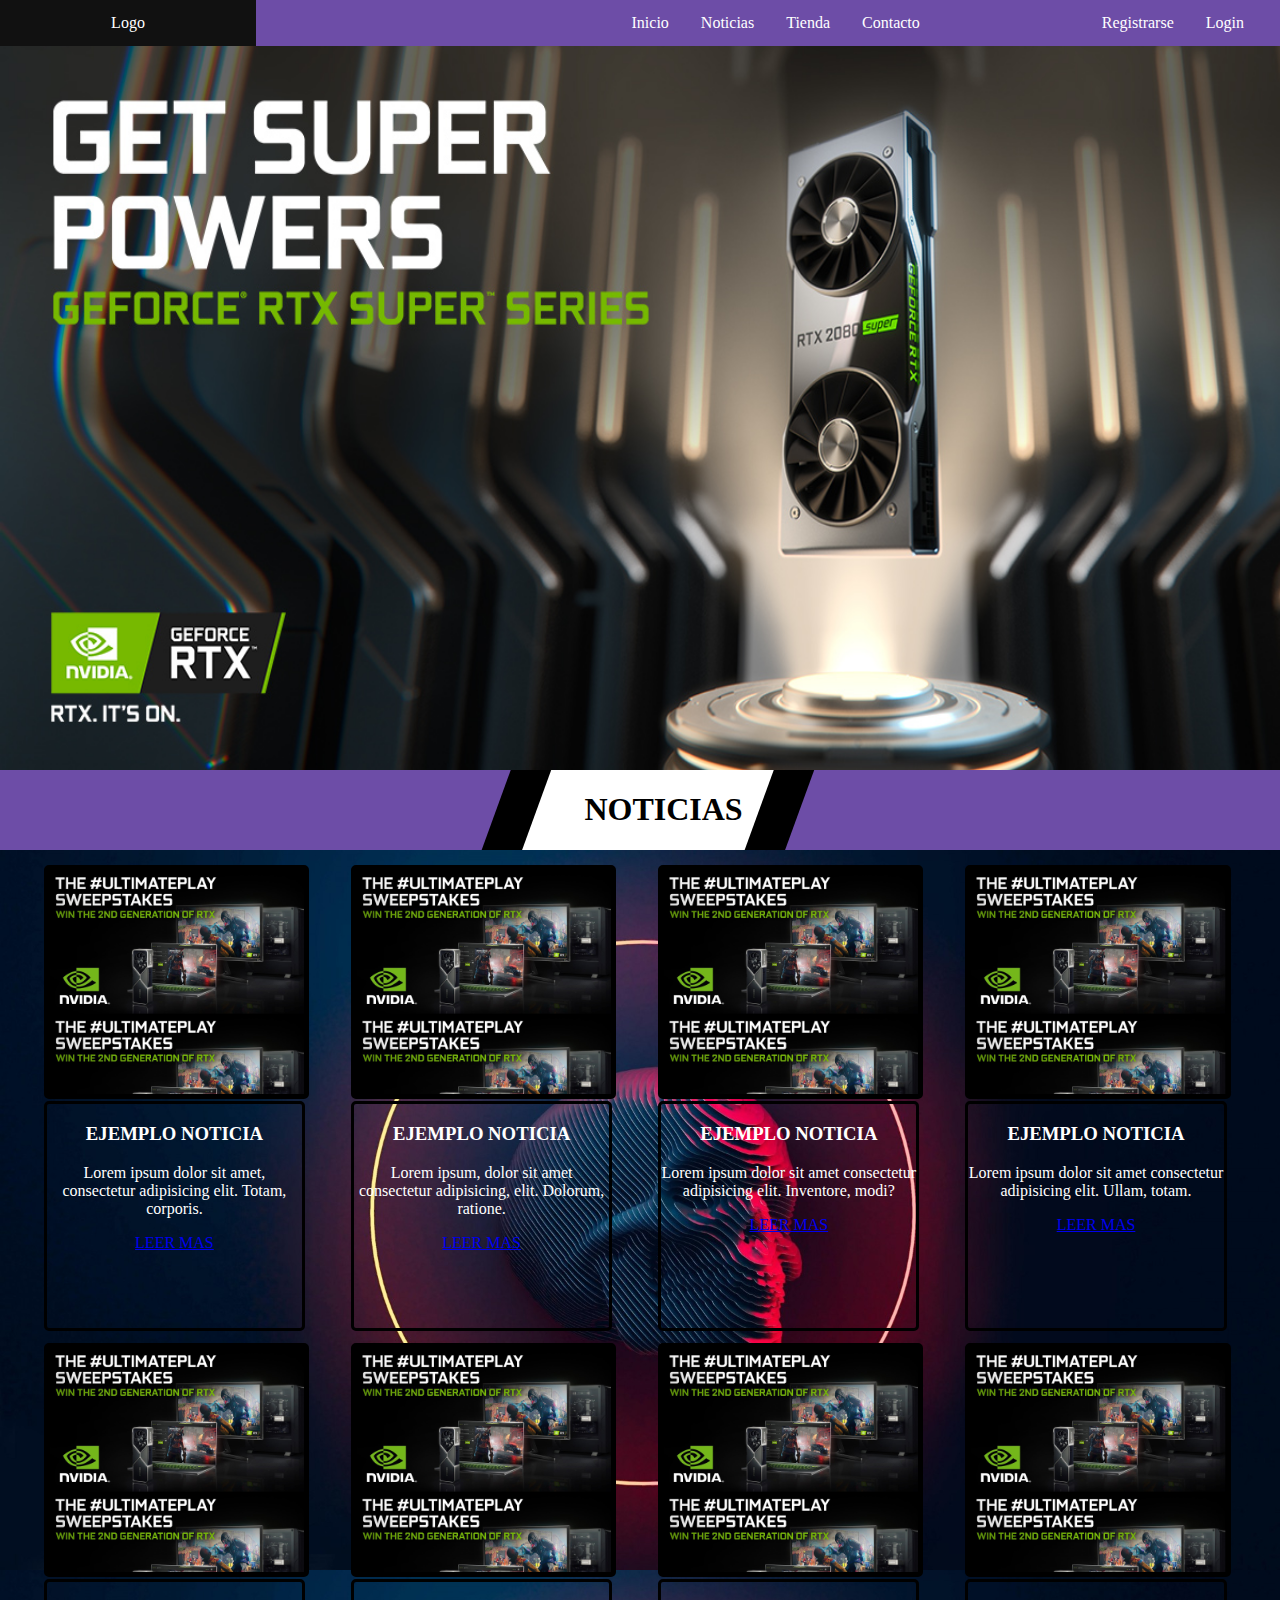
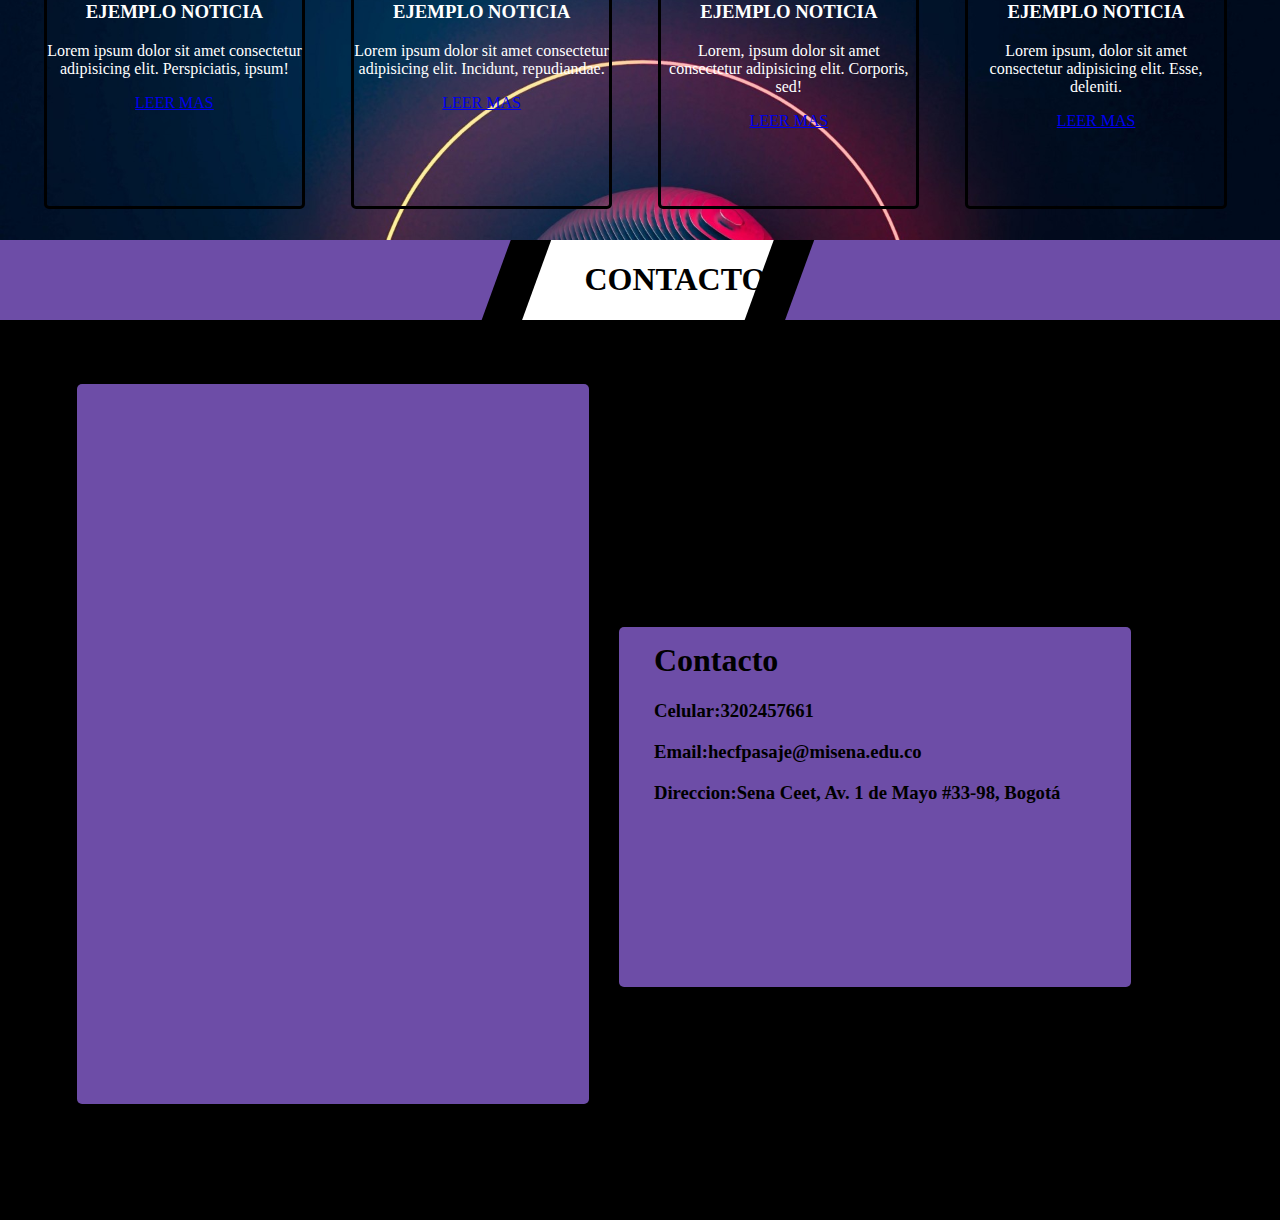
<file: index.html>
<!DOCTYPE html>
<html lang="es">
<head>
	<meta charset="UTF-8">
	<meta name="viewport" content="width=device-width, initial-scale=1.0">
	<title>Your Pc Store</title>
	<link rel="stylesheet" href="css/estilos.css">
</head>
<body>
	<!-- navbar -->
	<div id="inicio">
		<div class="navbar">
			<ul>
				<li style="padding-right: 20px;"><a href="#login">Login</a></li>
				<li style="margin-left: 150px;"><a href="html/registro.html">Registrarse</a></li>
				<li><a href="#contacto">Contacto</a></li>
				<li><a href="html/tienda.html">Tienda</a></li>
				<li><a href="#separador">Noticias</a></li>
				<li><a href="#espacio">Inicio</a></li>
				<li style="float: left; width: 20%;"><a href="#espacio">Logo</a></li>
			</ul>
		</div>
	</div>
	<div id="espacio"></div>
	<!-- carrousel -->
	<div class="carrousel">
		<div class="slider">
			<ul>
				<li><img src="img/photo1.jpg" alt=""></li>
				<li><img src="img/photo2.jpg" alt=""></li>
				<li><img src="img/photo3.jpg" alt=""></li>
				<li><img src="img/photo4.jpg" alt=""></li>
			</ul>
		</div>
	</div>
	<!-- separador -->
	<div id="separador">
		<div class="ribbon"></div>
		<div class="letrero">
			<h1 style="margin-left:25% ;">NOTICIAS</h1>
		</div>
		<div style="margin-left: -1px;" class="ribbon"></div>
	</div>

	<!-- news -->
	<div id="noticias">
		<div class="noticia">
			<div class="img"></div>
			<div class="text">
				<h3> EJEMPLO NOTICIA</h3>
				<p>Lorem ipsum dolor sit amet, consectetur adipisicing elit. Totam, corporis.</p>
				<p><a href="https://example.com">LEER MAS</a></p>
			</div>
		</div>
		<div class="noticia">
			<div class="img"></div>
			<div class="text">
				<h3> EJEMPLO NOTICIA</h3>
				<p>Lorem ipsum, dolor sit amet consectetur adipisicing, elit. Dolorum, ratione.</p>
				<p><a href="https://example.com">LEER MAS</a></p>
			</div>
		</div>
		<div class="noticia">
			<div class="img"></div>
			<div class="text">
				<h3> EJEMPLO NOTICIA</h3>
				<p>Lorem ipsum dolor sit amet consectetur adipisicing elit. Inventore, modi?</p>
				<p><a href="https://example.com">LEER MAS</a></p>
			</div>
		</div>
		<div class="noticia">
			<div class="img"></div>
			<div class="text">
				<h3> EJEMPLO NOTICIA</h3>
				<p>Lorem ipsum dolor sit amet consectetur adipisicing elit. Ullam, totam.</p>
				<p><a href="https://example.com">LEER MAS</a></p>
			</div>
		</div>
		<div class="noticia">
			<div class="img"></div>
			<div class="text">
				<h3> EJEMPLO NOTICIA</h3>
				<p>Lorem ipsum dolor sit amet consectetur adipisicing elit. Perspiciatis, ipsum!</p>
				<p><a href="https://example.com">LEER MAS</a></p>
			</div>
		</div>
		<div class="noticia">
			<div class="img"></div>
			<div class="text">
				<h3> EJEMPLO NOTICIA</h3>
				<p>Lorem ipsum dolor sit amet consectetur adipisicing elit. Incidunt, repudiandae.</p>
				<p><a href="https://example.com">LEER MAS</a></p>
			</div>
		</div>
		<div class="noticia">
			<div class="img"></div>
			<div class="text">
				<h3> EJEMPLO NOTICIA</h3>
				<p>Lorem, ipsum dolor sit amet consectetur adipisicing elit. Corporis, sed!</p>
				<p><a href="https://example.com">LEER MAS</a></p>
			</div>
		</div>
		<div class="noticia">
			<div class="img"></div>
			<div class="text">
				<h3> EJEMPLO NOTICIA</h3>
				<p>Lorem ipsum, dolor sit amet consectetur adipisicing elit. Esse, deleniti.</p>
				<p><a href="https://example.com">LEER MAS</a></p>
			</div>
		</div>
	</div>
	<!-- separador2 -->
	<div id="separador">
		<div class="ribbon"></div>
		<div class="letrero">
			<h1 style="margin-left: 25%;">CONTACTO</h1>
		</div>
		<div style="margin-left: -1px;" class="ribbon"></div>

	</div>
	<!-- contacto -->
	<div id="contacto">
		<div class="contenedor">
			<div class="contenido">
				<iframe class="gmap_iframe" width="100%" frameborder="0" scrolling="no" marginheight="0" marginwidth="0" src="https://maps.google.com/maps?width=600&amp;height=400&amp;hl=en&amp;q=ceet&amp;t=&amp;z=14&amp;ie=UTF8&amp;iwloc=B&amp;output=embed"></iframe>
			</div>
		</div>
		<div style="margin-left: 30px;" class="contenedor2">
			<div class="contenido" style="margin-top: -15px;">
				<h1 style="margin-left:30px; margin-top:30px;">Contacto</h1>
				<h3 style="margin-left:30px;">Celular:3202457661</h3>	
				<h3 style="margin-left:30px;">Email:hecfpasaje@misena.edu.co</h3>		
				<h3 style="margin-left:30px;">Direccion:Sena Ceet, Av. 1 de Mayo #33-98, Bogotá</h3>
			</div>
		</div>
	</div>
</body>
</html>
</file>
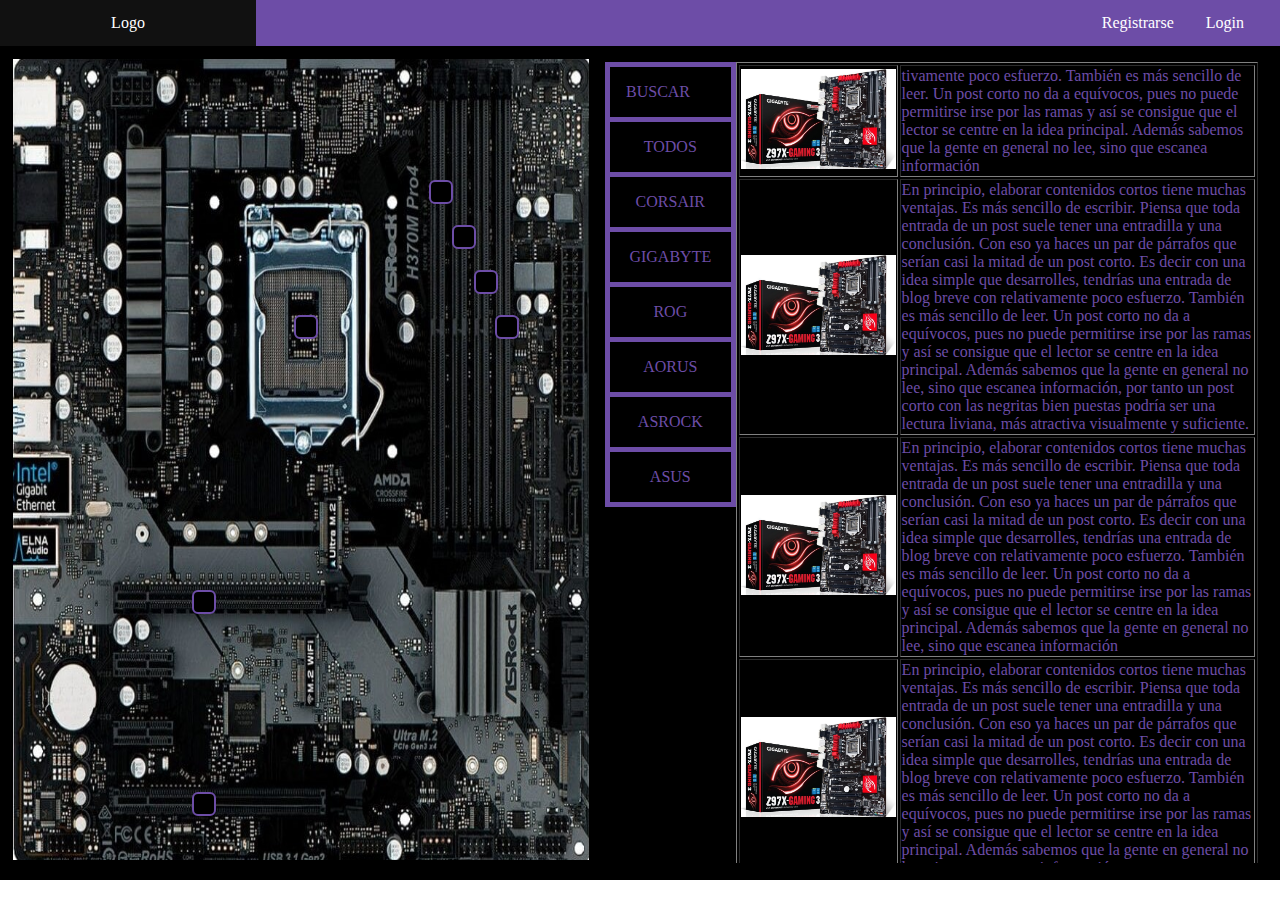
<file: html/creacion_pc.html>
<!DOCTYPE html>
<html lang="es">
    <head>
        <meta charset="UTF-8">
        <title>Creacion De PC</title>
        <link rel="stylesheet" href="../css/estilos.css">
        <link rel="stylesheet" href="../css/estilos_creacionpc.css">
</head>
<body>
	<!-- navbar -->
	<div id="inicio">
		<div class="navbar">
			<ul>
				<li style="padding-right: 20px;"><a href="#login">Login</a></li>
				<li style="margin-left: 150px;"><a href="../html/registro.html">Registrarse</a></li>
				<li style="float: left; width: 20%;"><a href="../index.html">Logo</a></li>
			</ul>
		</div>
	</div>
    <!-- creacion -->
    <div class="creacion">
        <div class="cuadro1">
            <div>
                <a class="bplaca1" href="#"></a>
                <a class="bplaca2" href="#"></a>
                <a class="bplaca3" href="#"></a>
                <a class="bplaca4" href="#"></a>
                <a class="bplaca5" href="#"></a>
                <a class="bplaca6" href="#"></a>
                <a class="bplaca7" href="#"></a>
            </div>
        </div>
        <div class="caja1">
            <iframe src="../html/opciones.html" frameborder="0"></iframe>
        </div>
    </div>
</html>
</file>
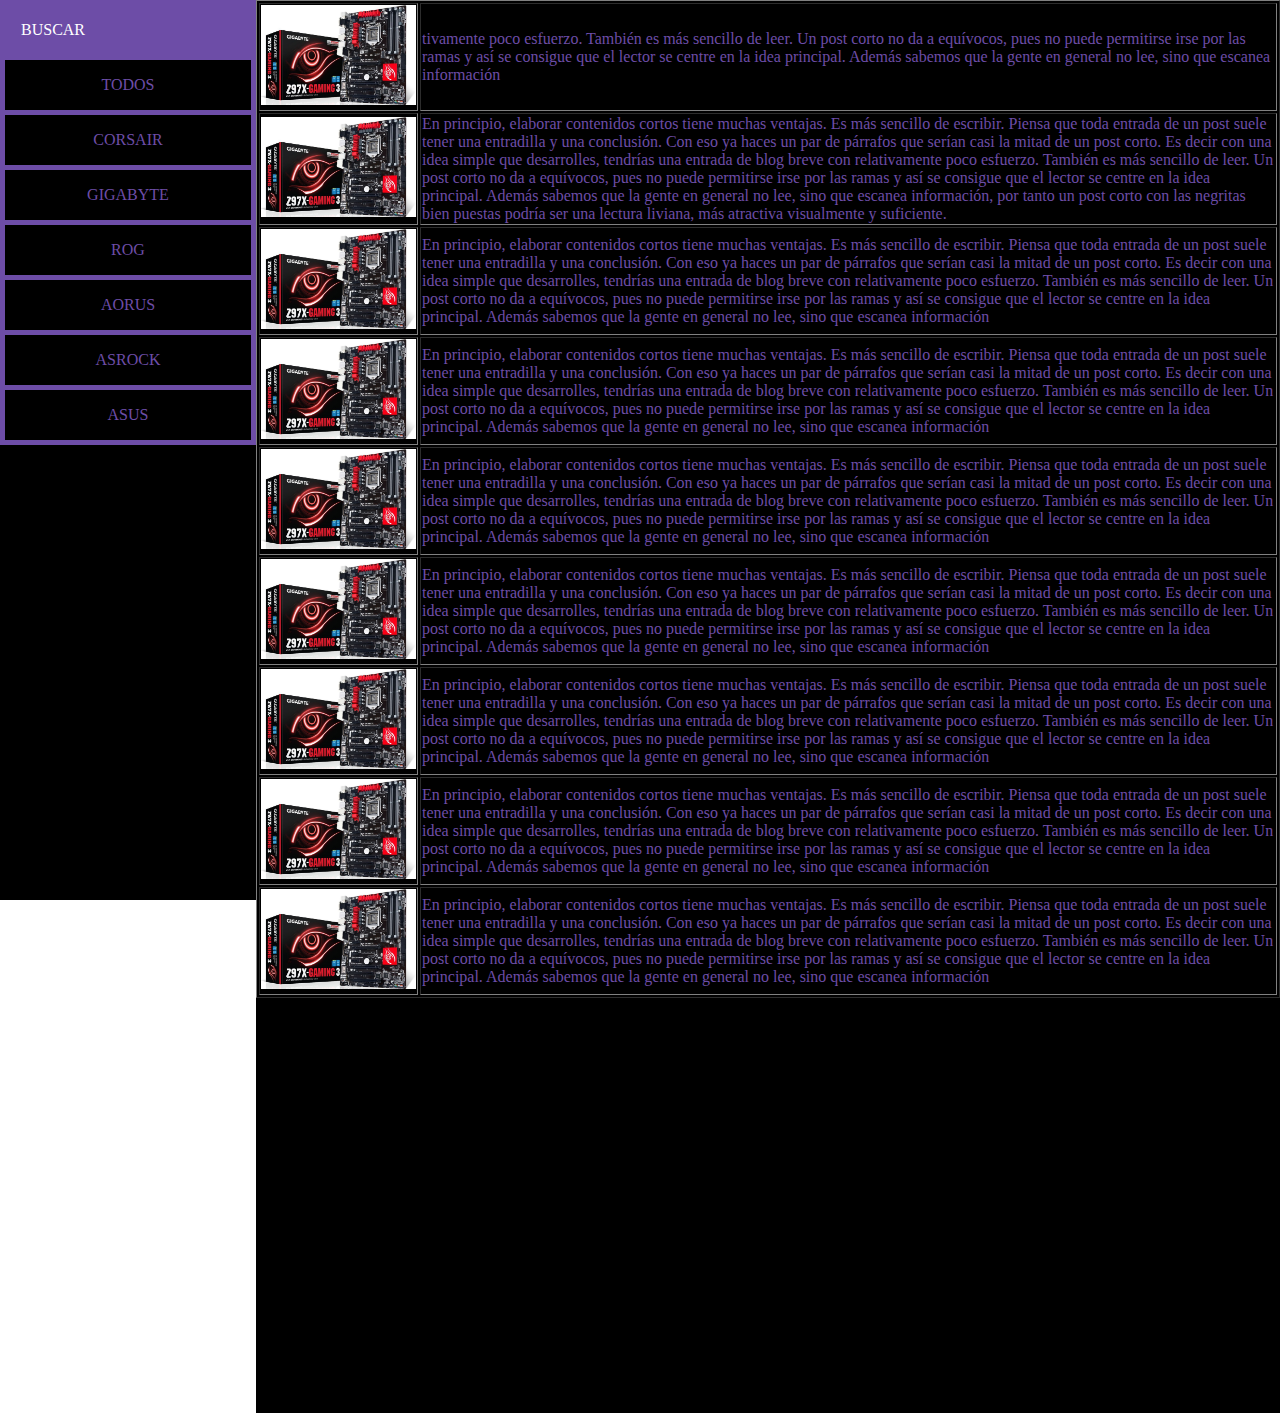
<file: html/opciones.html>
<!DOCTYPE html>
<html lang="en">
<head>
    <meta charset="UTF-8">
    <meta name="viewport" content="width=device-width, initial-scale=1.0">
    <title>Document</title>
    <link rel="stylesheet" href="../css/estilos_opciones.css">
</head>
<body>
    <div class="contenido">
        <div class="caja1">
            <div class="sidebar">
                  <a href=""style="text-align: justify; border-top: 5px solid #6D4DA7;">BUSCAR</a>
                  <a href="">TODOS</a>
                  <a href="">CORSAIR</a>
                  <a href="">GIGABYTE</a>
                  <a href="">ROG</a>
                  <a href="">AORUS</a>
                  <a href="">ASROCK</a>
                  <a href="">ASUS</a>
            </div>
        </div>
        <div class="caja2">
            <div class="oboard">
            <table border="1" class="img">
                <tbody>
                    <tr><td><img src="../img/portada2.jpg" alt="placa" height="100" width="155"></td><td>tivamente poco esfuerzo.
                    También es más sencillo de leer. Un post corto no da a equívocos, pues no puede permitirse irse por las ramas y así se consigue que el lector se centre en la idea principal. Además sabemos que la gente en general no lee, sino que escanea información</td></tr>
                    <tr><td><img src="../img/portada2.jpg" alt="placa" height="100" width="155"></td><td>En principio, elaborar contenidos cortos tiene muchas ventajas. Es más sencillo de escribir. Piensa que toda entrada de un post suele tener una entradilla y una conclusión. Con eso ya haces un par de párrafos que serían casi la mitad de un post corto. Es decir con una idea simple que desarrolles, tendrías una entrada de blog breve con relativamente poco esfuerzo.
                    También es más sencillo de leer. Un post corto no da a equívocos, pues no puede permitirse irse por las ramas y así se consigue que el lector se centre en la idea principal. Además sabemos que la gente en general no lee, sino que escanea información, por tanto un post corto con las negritas bien puestas podría ser una lectura liviana, más atractiva visualmente y suficiente.</td></tr>
                    <tr><td><img src="../img/portada2.jpg" alt="placa" height="100" width="155"></td><td>En principio, elaborar contenidos cortos tiene muchas ventajas. Es más sencillo de escribir. Piensa que toda entrada de un post suele tener una entradilla y una conclusión. Con eso ya haces un par de párrafos que serían casi la mitad de un post corto. Es decir con una idea simple que desarrolles, tendrías una entrada de blog breve con relativamente poco esfuerzo.
                    También es más sencillo de leer. Un post corto no da a equívocos, pues no puede permitirse irse por las ramas y así se consigue que el lector se centre en la idea principal. Además sabemos que la gente en general no lee, sino que escanea información</td></tr>
                    <tr><td><img src="../img/portada2.jpg" alt="placa" height="100" width="155"></td><td>En principio, elaborar contenidos cortos tiene muchas ventajas. Es más sencillo de escribir. Piensa que toda entrada de un post suele tener una entradilla y una conclusión. Con eso ya haces un par de párrafos que serían casi la mitad de un post corto. Es decir con una idea simple que desarrolles, tendrías una entrada de blog breve con relativamente poco esfuerzo.
                    También es más sencillo de leer. Un post corto no da a equívocos, pues no puede permitirse irse por las ramas y así se consigue que el lector se centre en la idea principal. Además sabemos que la gente en general no lee, sino que escanea información</td></tr>
                    <tr><td><img src="../img/portada2.jpg" alt="placa" height="100" width="155"></td><td>En principio, elaborar contenidos cortos tiene muchas ventajas. Es más sencillo de escribir. Piensa que toda entrada de un post suele tener una entradilla y una conclusión. Con eso ya haces un par de párrafos que serían casi la mitad de un post corto. Es decir con una idea simple que desarrolles, tendrías una entrada de blog breve con relativamente poco esfuerzo.
                    También es más sencillo de leer. Un post corto no da a equívocos, pues no puede permitirse irse por las ramas y así se consigue que el lector se centre en la idea principal. Además sabemos que la gente en general no lee, sino que escanea información</td></tr>
                    <tr><td><img src="../img/portada2.jpg" alt="placa" height="100" width="155"></td><td>En principio, elaborar contenidos cortos tiene muchas ventajas. Es más sencillo de escribir. Piensa que toda entrada de un post suele tener una entradilla y una conclusión. Con eso ya haces un par de párrafos que serían casi la mitad de un post corto. Es decir con una idea simple que desarrolles, tendrías una entrada de blog breve con relativamente poco esfuerzo.
                    También es más sencillo de leer. Un post corto no da a equívocos, pues no puede permitirse irse por las ramas y así se consigue que el lector se centre en la idea principal. Además sabemos que la gente en general no lee, sino que escanea información</td></tr>
                    <tr><td><img src="../img/portada2.jpg" alt="placa" height="100" width="155"></td><td>En principio, elaborar contenidos cortos tiene muchas ventajas. Es más sencillo de escribir. Piensa que toda entrada de un post suele tener una entradilla y una conclusión. Con eso ya haces un par de párrafos que serían casi la mitad de un post corto. Es decir con una idea simple que desarrolles, tendrías una entrada de blog breve con relativamente poco esfuerzo.
                    También es más sencillo de leer. Un post corto no da a equívocos, pues no puede permitirse irse por las ramas y así se consigue que el lector se centre en la idea principal. Además sabemos que la gente en general no lee, sino que escanea información</td></tr>
                    <tr><td><img src="../img/portada2.jpg" alt="placa" height="100" width="155"></td><td>En principio, elaborar contenidos cortos tiene muchas ventajas. Es más sencillo de escribir. Piensa que toda entrada de un post suele tener una entradilla y una conclusión. Con eso ya haces un par de párrafos que serían casi la mitad de un post corto. Es decir con una idea simple que desarrolles, tendrías una entrada de blog breve con relativamente poco esfuerzo.
                    También es más sencillo de leer. Un post corto no da a equívocos, pues no puede permitirse irse por las ramas y así se consigue que el lector se centre en la idea principal. Además sabemos que la gente en general no lee, sino que escanea información</td></tr>
                    <tr><td><img src="../img/portada2.jpg" alt="placa" height="100" width="155"></td><td>En principio, elaborar contenidos cortos tiene muchas ventajas. Es más sencillo de escribir. Piensa que toda entrada de un post suele tener una entradilla y una conclusión. Con eso ya haces un par de párrafos que serían casi la mitad de un post corto. Es decir con una idea simple que desarrolles, tendrías una entrada de blog breve con relativamente poco esfuerzo.
                    También es más sencillo de leer. Un post corto no da a equívocos, pues no puede permitirse irse por las ramas y así se consigue que el lector se centre en la idea principal. Además sabemos que la gente en general no lee, sino que escanea información</td></tr>
                </tbody>
            </table>
        </div>
        </div>
    </div>
</body>
</html>
</file>
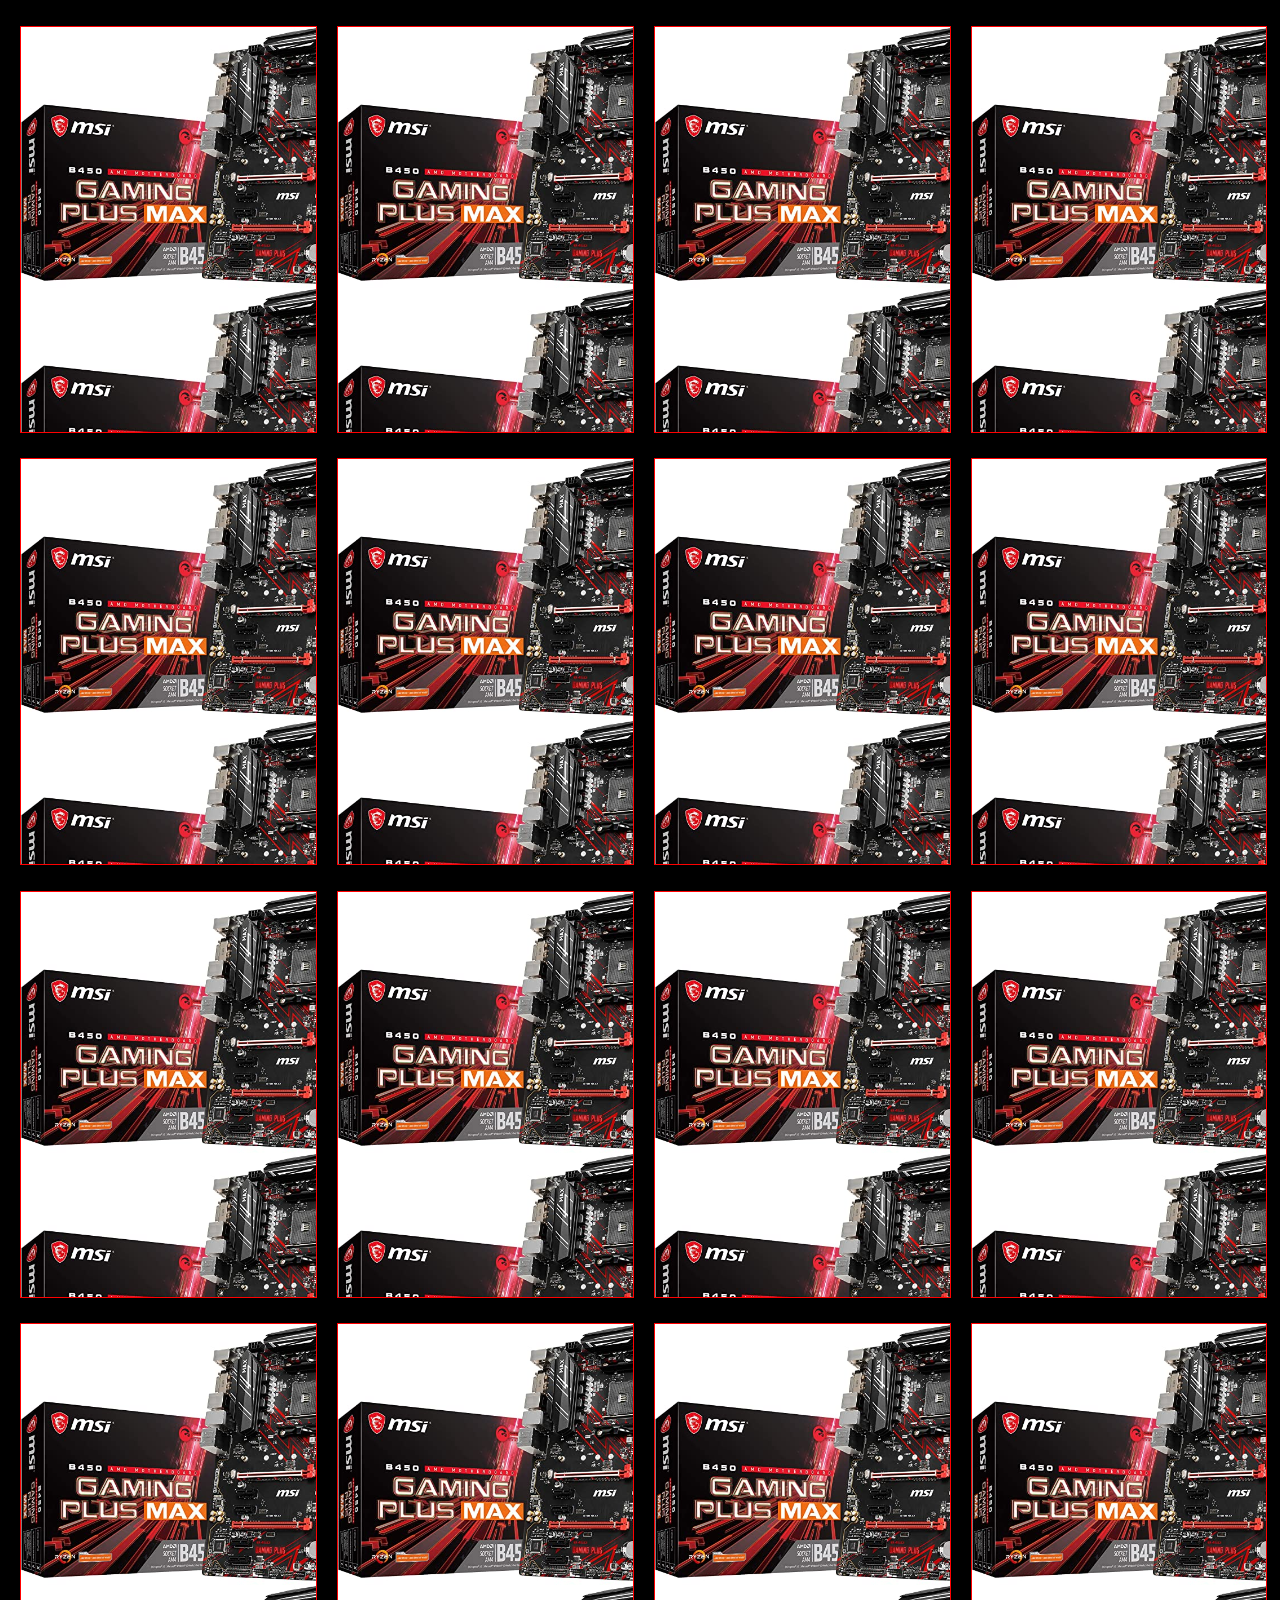
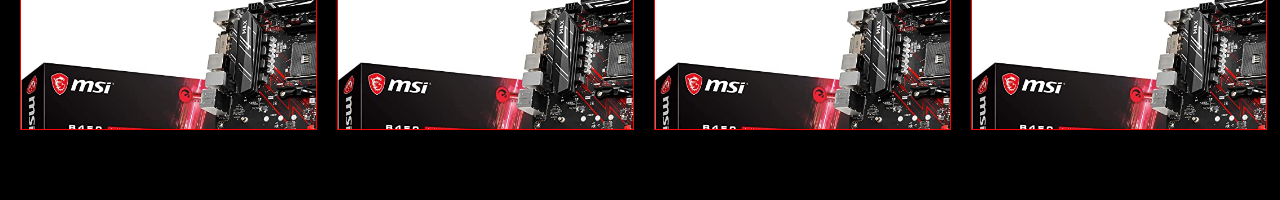
<file: html/opciones_compra.html>
<!DOCTYPE html>
<html lang="en">
<head>
	<meta charset="UTF-8">
	<meta name="viewport" content="width=device-width, initial-scale=1.0">
	<title>Document</title>
	<link rel="stylesheet" href="../css/estilos_opciones_compra.css">
</head>
<body>
	<div class="contenedor">
		<div class="caja"></div>
		<div class="caja"></div>
		<div class="caja"></div>
		<div class="caja"></div>
		<div class="caja"></div>
		<div class="caja"></div>
		<div class="caja"></div>
		<div class="caja"></div>
		<div class="caja"></div>
		<div class="caja"></div>
		<div class="caja"></div>
		<div class="caja"></div>
		<div class="caja"></div>
		<div class="caja"></div>
		<div class="caja"></div>
		<div class="caja"></div>
	</div>
</body>
</html>
</file>
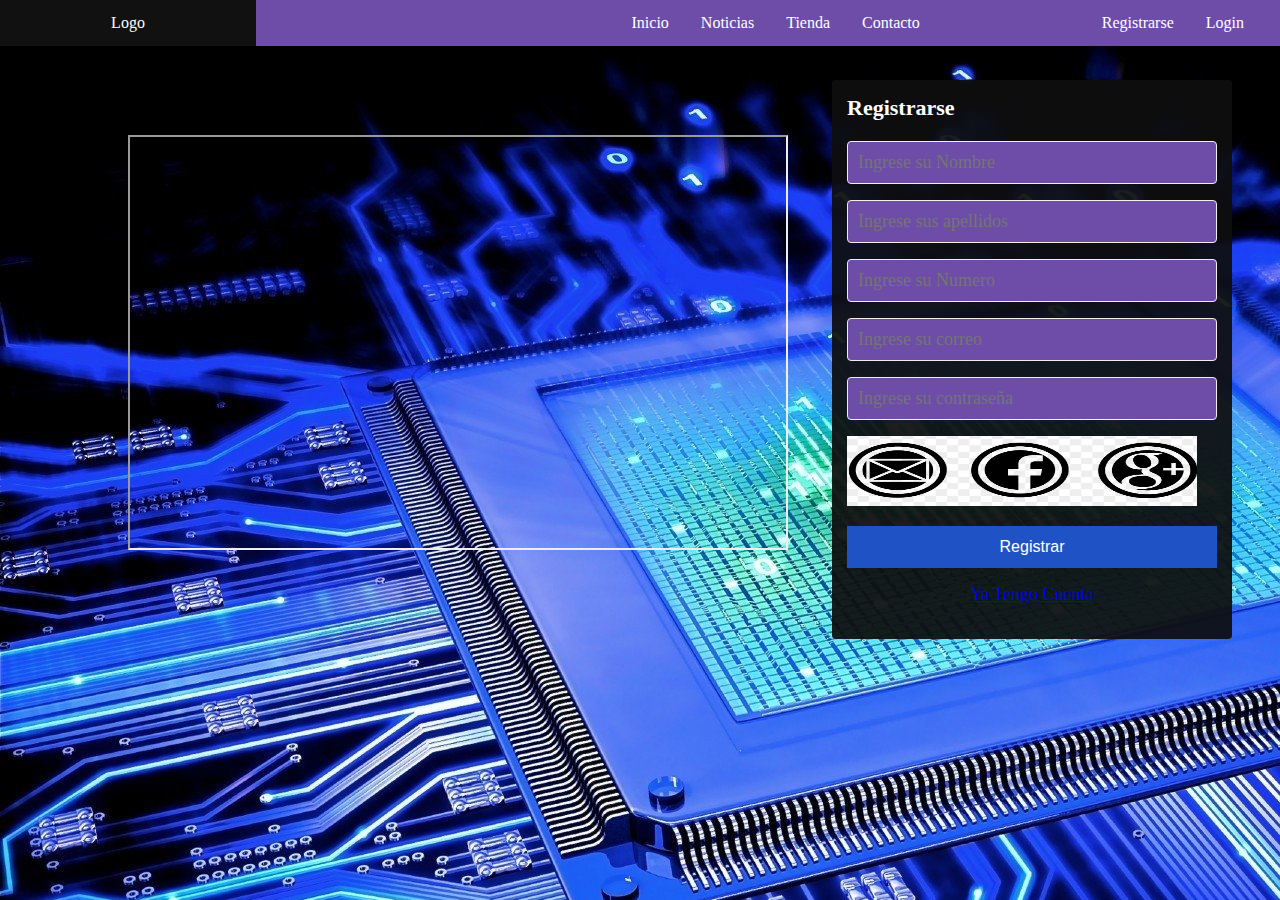
<file: html/registro.html>
<!DOCTYPE html>
<html lang="es">
<head>
	<meta charset="UTF-8">
	<meta name="viewport" content="width=device-width, initial-scale=1.0">
    <link rel="stylesheet" href="../css/estilos_registro.css">
    <link rel="stylesheet" href="../css/estilos.css">
	<title>Registrarse</title>
    </head>		
    <body>
        <div id="inicio">
        <div class="navbar">
            <ul>
                <li style="padding-right: 20px;"><a href="#login">Login</a></li>
                <li style="margin-left: 150px;"><a href="html/registro.html">Registrarse</a></li>
                <li><a href="../index.html">Contacto</a></li>
                <li><a href="../html/tienda.html">Tienda</a></li>
                <li><a href="../index.html">Noticias</a></li>
                <li><a href="../index.html">Inicio</a></li>
                <li style="float: left; width: 20%;"><a href="../index.html">Logo</a></li>
            </ul>
        </div>
    </div>
        <div class="video">
            <iframe width="660" height="415" src="https://www.youtube.com/embed/yTN41PxbS7k" title="YouTube video player" frameborder="3" allow="accelerometer; autoplay; clipboard-write; encrypted-media; gyroscope; picture-in-picture" allowfullscreen></iframe>
        </div>
        <div class="form-register">
        <h4>Registrarse</h4>
        <input class="controls" type="text" name="nombres" id="nombres" placeholder="Ingrese su Nombre">
        <input class="controls" type="text" name="apellidos" id="apellidos" placeholder="Ingrese sus apellidos">
        <input class="controls" type="number" name="Numero Telefonico" id="Numero Telefonico" placeholder="Ingrese su Numero">
        <input class="controls" type="email" name="correo electronico" id="correo elecronico" placeholder="Ingrese su correo">
        <input class="controls" type="password" name="contraseña" id="contraseña" placeholder="Ingrese su contraseña">
        <img src="../img/redes.jpg" width="350px" height="70px">
        <input class="botons" type="submit" value="Registrar">
        <p><a href="#">Ya Tengo Cuenta</a></p>
    </div>
</body>
</html>
</file>
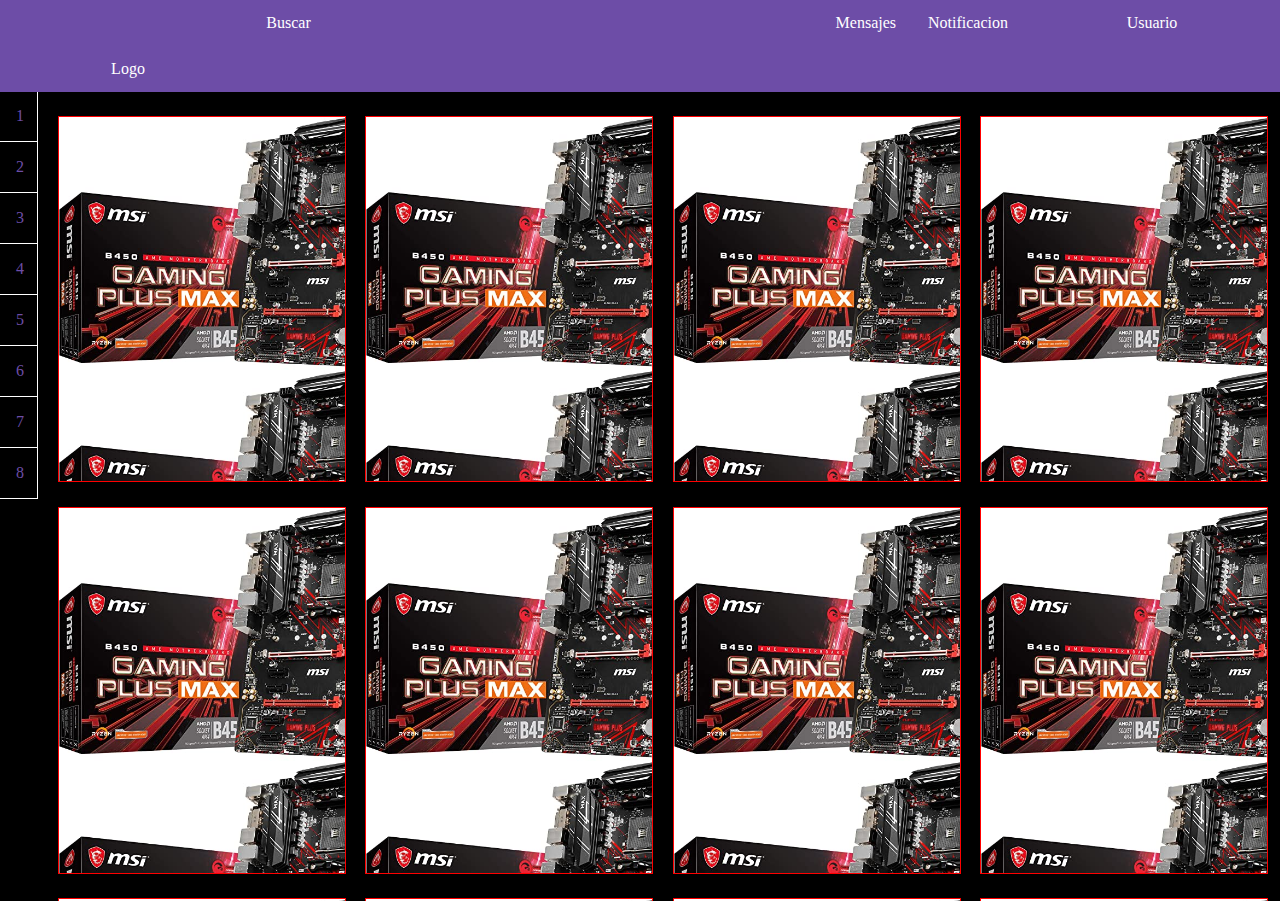
<file: html/tienda.html>
<!DOCTYPE html>
<html lang="en">
<head>
	<meta charset="UTF-8">
	<meta name="viewport" content="width=device-width, initial-scale=1.0">
	<link rel="stylesheet" href="../css/tienda_estilos.css">
	<title>Tienda</title>
</head>
<body>
	<!-- navbar -->
	<div id="inicio">
		<div class="navbar">
			<ul>
				<li style="width: 20%;"><a href="">Usuario</a></li>
				<li><a href="">Notificacion</a></li>
				<li  style="margin-left: 38.5%;"><a href="">Mensajes</a></li>
				<li><a href="">Buscar</a></li>
				<li style="float: left; width: 20%;"><a href="../index.html">Logo</a></li>
			</ul>
		</div>
	</div>
	<!-- navbar-tienda -->
	<div class="navbar_tienda">
		<div class="navbar2">
			<ul>
				<li><a href="">XD</a></li>
				<li><a href="">COMPONENTES</a></li>
				<li><a href="">PERIFERICOS</a></li>
				<li><a href="">PC´S PREMONTADOS</a></li>
				<li><a href="">PORTATILES</a></li>
				<li><a href="">COMPONENTES PORTATILES</a></li>
				<li style="float: right; border-left: 1px solid white; background: red;"><a href="../html/creacion_pc.html">MONTA TU PC</a></li>
			</ul>
		</div>
	</div>
	<div class="sidebar">
                  <a href="" style="border-top: 1px solid white;">1</a>
                  <a href="">2</a>
                  <a href="">3</a>
                  <a href="">4</a>
                  <a href="">5</a>
                  <a href="">6</a>
                  <a href="">7</a>
                  <a href="">8</a>
    </div>
    <div class="cajatienda">
    	<iframe src="../html/opciones_compra.html" frameborder="0"></iframe>
    </div>
</body>
</html>
</file>
<file: css/estilos.css>
body{
	margin: 0;
	padding: 0;
}
/*navbar*/
#inicio{
  width: 100%;
  height: 45px;
  position: fixed;
  top: 0;
  width: 100%;
  border: 0px 0px 0px 1px solid white;
  z-index: 5;
}
#espacio{
  width: 100%;
  height: 45px;
}
ul {
  list-style-type: none;
  margin: 0;
  padding: 0;
  overflow: hidden;
  background-color: #6D4DA7;
}

li {
  float: right;
}

li a {
  display: block;
  color: white;
  text-align: center;
  padding: 14px 16px;
  text-decoration: none;
}

li a:hover {
  background-color: #111;
}

/*carrousel*/
.carrousel{
  width: 100%;
  height: 100%;
  position: relative;
  z-index: 2;
}
.slider{
  width: 100%;
  margin: auto;
  overflow: hidden;
}
.slider ul{
  padding: 0;
  display: flex;
  width: 400%;

  animation: cambio 20s infinite alternate;
  animation-timing-function: ease-in;
}
.slider li{
  list-style: none;
  width: 100%;
}
.slider img{
  width: 100%;
  height: 100%;
}

@keyframes cambio{
  0% {margin-left: 0;}
  20%{margin-left: 0;}

  25% {margin-left: -100%;}
  45% {margin-left: -100%;}

  50% {margin-left: -200%;}
  70% {margin-left: -200%;}

  75% {margin-left: -300%;}
  100% {margin-left: -300%;}
} 

/*separador*/
#separador{
  width: 100%;
  height: 80px;
  background: #6D4DA7;
  overflow: hidden;
}
.ribbon{
  width: 3%;
  height: 200px;
  background:  black;
  z-index: 1;
  float: left;
  margin-left: 40%;
  margin-top: -100px;
  transform: rotate(20deg);
}
.letrero{
  width: 20%;
  height: 80px;
  background: white;
  float: left;
  margin-left: -30px;
}

/*news*/
#noticias{
  width: 100%;
  height: 110vh;
  border: 1 px solid black;
  background-image:url("../img/imagen2.png");
  background-size: 100%;
  position: relative;
  z-index: 2;
}
.noticia{
  height: 47%;
  width: 21%;
  float: left;
  margin-left: 3%;
  margin-top: 1%;
  border-radius: 5px;
}
.noticia .img{
  width: 95%;
  height: 48%;
  border: 5px solid black;
  margin-left: 2%;
  margin-top: 1%;
  background: black;
  border-radius: 5px;
  background-image: url("../img/photo2.jpg");
  background-size: 100%;
}
.noticia .text{
  width: 95%;
  height: 48%;
  margin-left: 2%;
  margin-top: 1%;
  border: 3px solid black;
  color: white;
  text-align: center;
  border-radius: 5px;
}

/*noticias*/
#contacto{
  width: 100%;
  height: 100vh;
  border: 1 px solid black;
  background-color: black;
}
.contenedor{
  width: 40%;
  height: 80%;
  background: #6D4DA7;
  float: left;
  margin-left: 6%;
  margin-top: 5%;
  border-radius: 5px;
}
.contenedor2{
  width: 40%;
  height: 40%;
  background: #6D4DA7;
  float: left;
  margin-left: 6%;
  margin-top: 24%;
  border-radius: 5px;
}
.contenido{
  width: 98%;
  height: 98%;
  margin: 1%;
  border-radius: 5px;
}
.contenido iframe{
  width: 100%;
  height: 100%;
  border-radius: 5px;
}
</file>
<file: css/estilos_creacionpc.css>
body{
	margin: 0;
	padding: 0;
}
.creacion{
  width: 100%;
  height: 92.7vh;
  margin-top: 46px;
  background: black;
  float: left;
}
/*placa*/
.cuadro1 {
  background-image: url("../img/placa-base-micro-atx-1024x906.jpg");
  background-size: 100% 100%;
  width: 45%;
  height: 96%;
  float: left;
  margin-left: 1%;
  margin-top: 1%;
}

/*pociones*/
.caja1 {
  background-color: white;
  border-style: solid;
  width: 51%;
  height: 96%;
  float: left;
  margin-left:1%;
  margin-top: 1%;
}
.caja1 iframe{
  width: 100%;
  height: 100%;
}

/*botones placa*/
.bplaca1 {
  left: 23%;
  top: 35%;
  position: absolute;
  text-decoration: none;
  padding: 10px;
  font-weight: 600;
  font-size: 20px;
  color: #ffffff;
  background-color: #000000;
  border-radius: 6px;
  border: 2px solid #6D4DA7;
}
.bplaca1:hover{
  color: #000000;
  background-color: #6D4DA7;
}

  .bplaca2 {
  left: 33.5%;
  top: 20%;
  position: absolute;
  text-decoration: none;
  padding: 10px;
  font-weight: 600;
  font-size: 20px;
  color: #ffffff;
  background-color: #000000;
  border-radius: 6px;
  border: 2px solid #6D4DA7;
}
.bplaca2:hover{
  color: #000000;
  background-color: #6D4DA7;
}

.bplaca3 {
  left: 35.3%;
  top: 25%;
  position: absolute;
  text-decoration: none;
  padding: 10px;
  font-weight: 600;
  font-size: 20px;
  color: #ffffff;
  background-color: #000000;
  border-radius: 6px;
  border: 2px solid #6D4DA7;
}
.bplaca3:hover{
  color: #000000;
  background-color: #6D4DA7;
}

.bplaca4 {
  left: 37%;
  top: 30%;
  position: absolute;
  text-decoration: none;
  padding: 10px;
  font-weight: 600;
  font-size: 20px;
  color: #ffffff;
  background-color: #000000;
  border-radius: 6px;
  border: 2px solid #6D4DA7;
}
.bplaca4:hover{
  color: #000000;
  background-color: #6D4DA7;
}

.bplaca5 {
  left: 38.7%;
  top: 35%;
  position: absolute;
  text-decoration: none;
  padding: 10px;
  font-weight: 600;
  font-size: 20px;
  color: #ffffff;
  background-color: #000000;
  border-radius: 6px;
  border: 2px solid #6D4DA7;
}
.bplaca5:hover{
  color: #000000;
  background-color: #6D4DA7;
}
.bplaca6 {
  left: 15%;
  top: 65.5%;
  position: absolute;
  text-decoration: none;
  padding: 10px;
  font-weight: 600;
  font-size: 20px;
  color: #ffffff;
  background-color: #000000;
  border-radius: 6px;
  border: 2px solid #6D4DA7;
}
  .bplaca6:hover{
  color: #000000;
  background-color: #6D4DA7;
}

.bplaca7 {
  left: 15%;
  top: 88%;
  position: absolute;
  text-decoration: none;
  padding: 10px;
  font-weight: 600;
  font-size: 20px;
  color: #ffffff;
  background-color: #000000;
  border-radius: 6px;
  border: 2px solid #6D4DA7;
}
  .bplaca7:hover{
  color: #000000;
  background-color: #6D4DA7;
}
</file>
<file: css/estilos_opciones.css>
body{
  margin: 0;
  padding: 0;
}
.contenido{
  width: 100%;
  height: 100vh;
  background: black;
}
.opciones {
  position: absolute;
  background-color: black;
  border: 1px solid #6D4DA7;
  border-style: solid;
  width: 100%;
  height: 100%;
}
.caja1{
  width: 20%;
  height: 100%;
  position:fixed;
}
.sidebar {
  margin: 0;
  padding: 0;
  width: 20%;
  background-color: black;
  position: fixed;
  height: 100%;
  overflow: auto;
}
.sidebar a {
  display: block;
  color: #6D4DA7;
  padding: 16px;
  text-align: center;
  text-decoration: none;
  border:5px solid #6D4DA7 ;
  border-top: 0px;
}
.sidebar a:hover{
  background-color:#6D4DA7 ;
  color: white;
}
.caja2{
  width:80% ;
  height: 157%;
  background:black;
  float: right;
}
.oboard {
  color: #6D4DA7;
  width: 100%;
  height: 100%;
}
</file>
<file: css/estilos_opciones_compra.css>
body{
	margin: 0;
	padding: 0;
}

.contenedor{
	width: 100%;
	height: 200vh;
	background: black;
}
.caja{
	width:23%;
	height:45vh;
	background: white;
	float: left;
	border: 1px solid red;
	margin-left: 1.6%;
	margin-top: 2%;
	background-image: url(../img/motherboard.jpg);
	background-size: 130%;
}
</file>
<file: css/estilos_registro.css>
* {
    margin: 0;
    padding: 0;
    box-sizing: border-box;
    }
    .video {
        position: absolute;
    left: 10%;
    top: 15%;
    }
body {
    background-image: url(../img/electronica.jpg);
}
.form-register {
    width: 400px;
    position: absolute;
    left: 65%;
    top: 0%;
    background: #0e0e0eee;
    padding: 15px;
    margin: auto;
    margin-top: 80px;
    border-radius: 4px;
    font-family: 'calibri';
    color: rgb(255, 255, 255);
}
.form-register h4 {
    font-size: 22px;
    margin-bottom: 20px;
}
.controls {
    width: 100%;
    background: #6D4DA7;
    padding: 10px;
    border-radius: 4px;
    margin-bottom: 16px;
    border: 1px solid #f3ecec;
    font-family: 'calibri';
    font-size: 18px;
    color: rgb(255, 255, 255);
}
.form-register p {
    height: 40px;
    text-align: center;
    font-size: 18px;
}
.form-register a:hover {
    color: rgb(15, 15, 15);
    text-decoration: underline;
}
.form-register .botons {
    width: 100%;
    background: #1f53c5;
    border: none;
    padding: 12px;
    color: white;
    margin: 16px 0;
    font-size: 16px;
}
</file>
<file: css/tienda_estilos.css>
body{
  margin: 0;
  padding: 0;
}
/*navbar*/
#inicio{
  width: 100%;
  height: 45px;
  position: fixed;
  top: 0;
  width: 100%;
  border: 0px 0px 0px 1px solid white;
  z-index: 5;
}
ul {
  list-style-type: none;
  margin: 0;
  padding: 0;
  overflow: hidden;
  background-color: #6D4DA7;
}

li {
  float: right;
}

li a {
  display: block;
  color: white;
  text-align: center;
  padding: 14px 16px;
  text-decoration: none;
}

li a:hover {
  background-color: #111;
}

/*navbar-tienda*/
.navbar_tienda{
  width: 100%;
  height: 5vh;
  margin-top: 45px;
  background: black;
}

.navbar2 ul {
  list-style-type: none;
  margin: 0;
  padding: 0;
  overflow: hidden;
  background-color: black;
}

.navbar2 li {
  float: left;
  border-right: 1px solid white;
}

.navbar2 li a {
  display: block;
  color: white;
  text-align: center;
  padding: 14px 16px;
  text-decoration: none;
}

.navbar2 li a:hover {
  background-color: #111;
}

.sidebar {
  margin: 0;
  padding: 0;
  width: 3%;
  background-color: black;
  position: fixed;
  height: 100%;
  overflow: auto;
}
.sidebar a {
  display: block;
  color: #6D4DA7;
  padding: 16px;
  text-align: center;
  text-decoration: none;
  border-bottom: 1px solid white;
  border-right: 1px solid white;
}
.sidebar a:hover{
  background-color:#6D4DA7 ;
  color: white;
}
.cajatienda iframe{
  width: 97%;
  height: 90vh;
  background: black;
  float: right;
  border-top: 1px solid white;
}
</file>
